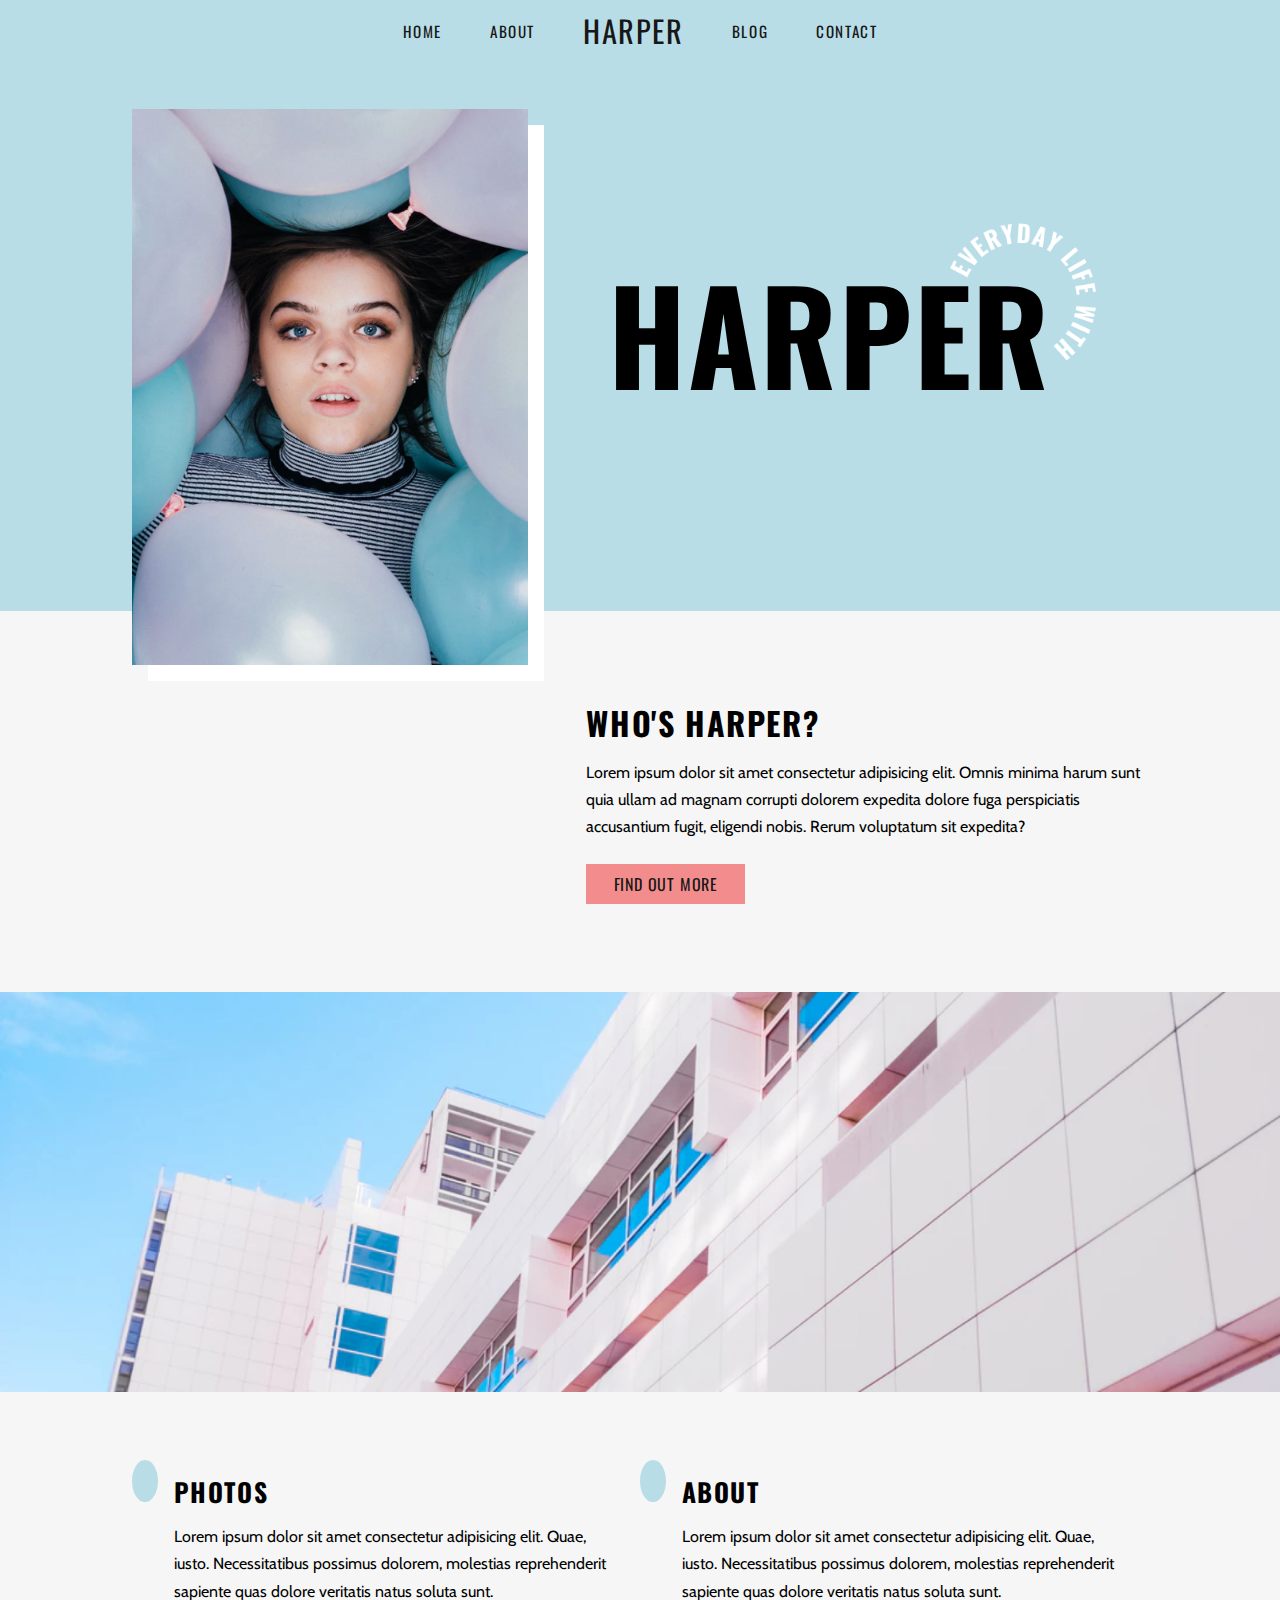
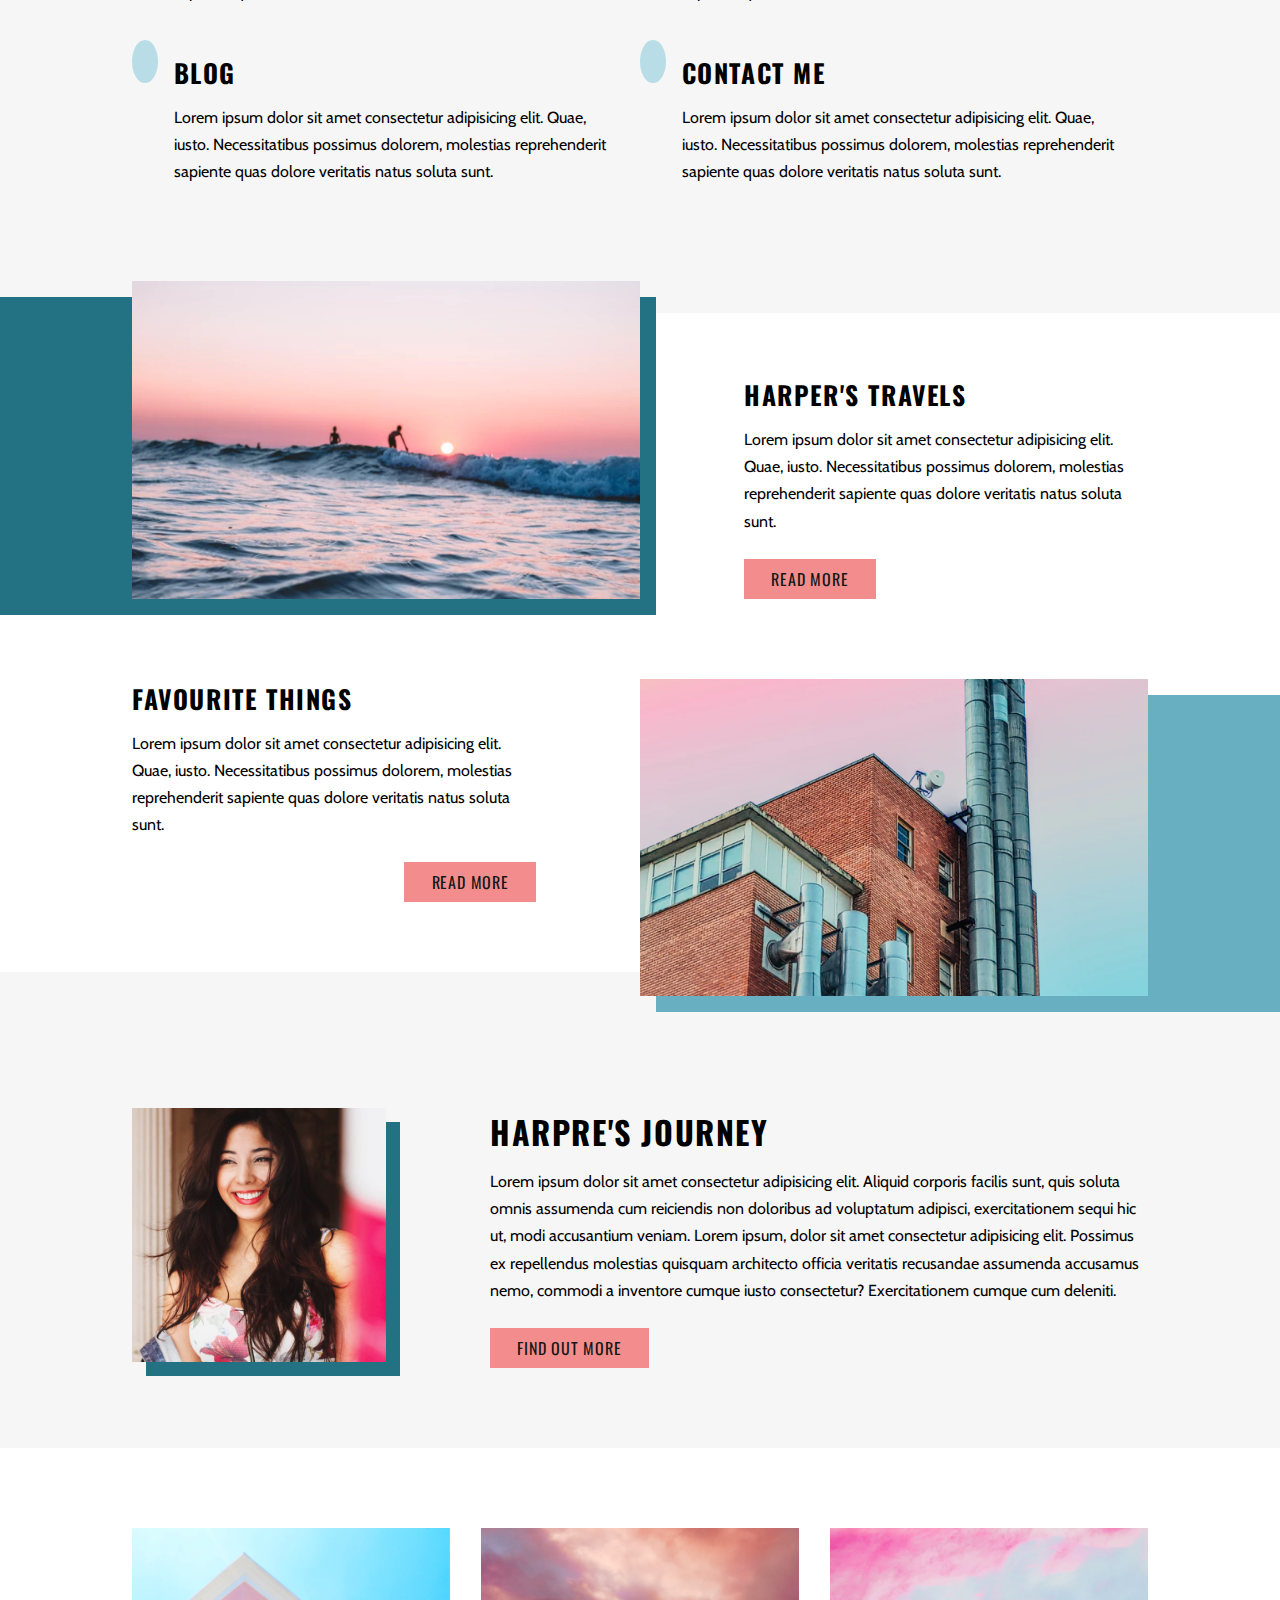
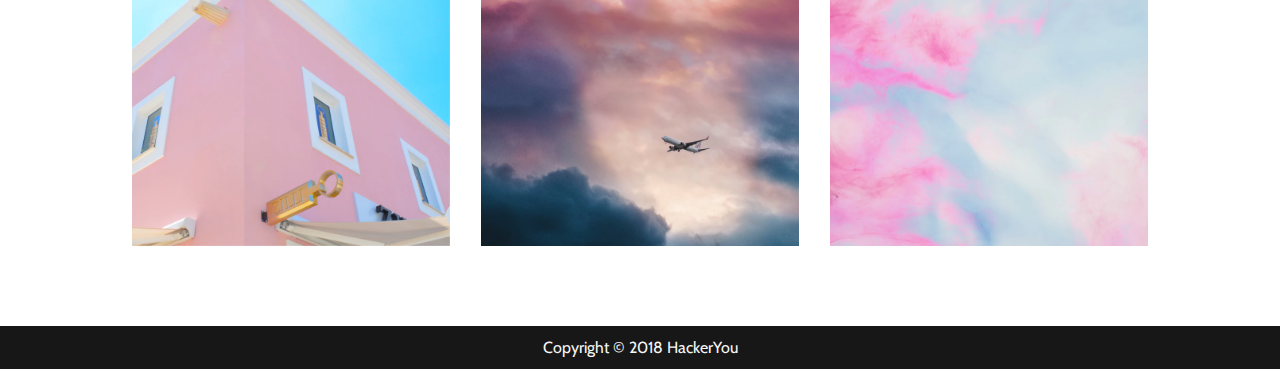
<file: index.html>
<!DOCTYPE html>
<html lang="en">
	<head>
		<meta charset="UTF-8" />
		<meta name="viewport" content="width=device-width, initial-scale=1.0" />
		<meta http-equiv="X-UA-Compatible" content="ie=edge" />
		<link
			href="https://fonts.googleapis.com/css?family=Cabin|Oswald:700&display=swap"
			rel="stylesheet"
		/>

		<link
			rel="stylesheet"
			href="https://cdnjs.cloudflare.com/ajax/libs/font-awesome/5.11.2/css/all.css"
			integrity="sha256-46qynGAkLSFpVbEBog43gvNhfrOj+BmwXdxFgVK/Kvc="
			crossorigin="anonymous"
		/>

		<link rel="stylesheet" href="styles/style.css" />

		<title>Harper - Home</title>
	</head>
	<body>
		<header>
			<nav class="navBar">
				<div class="wrapper">
					<div><a href="index.html">Home</a></div>
					<div><a href="">About</a></div>
					<div><a href="" class="logo">Harper</a></div>
					<div><a href="blog.html">Blog</a></div>
					<div><a href="contact.html">Contact</a></div>
				</div>
			</nav>

			<section class="hero">
				<div class="wrapper">
					<div class="image">
						<img src="./images/home-image-1.jpg" alt="" />
					</div>
					<div class="content">
						<h1>Harper</h1>
						<img class="circleImg" src="./images/circle-text.png" alt="" />
					</div>
				</div>
			</section>

			<section class="overview">
				<div class="wrapper">
					<div class="content">
						<h2>Who's Harper?</h2>
						<p>
							Lorem ipsum dolor sit amet consectetur adipisicing elit. Omnis
							minima harum sunt quia ullam ad magnam corrupti dolorem expedita
							dolore fuga perspiciatis accusantium fugit, eligendi nobis. Rerum
							voluptatum sit expedita?
						</p>
						<a class="button" href="">Find Out More</a>
					</div>
				</div>
			</section>
		</header>

		<main>
			<section class="imageBanner">
				<img src="images/home-image-2.jpg" alt="" />
			</section>

			<section class="featureGrid">
				<div class="wrapper">
					<div class="feature">
						<div class="icon">
							<i class="fas fa-image"></i>
						</div>
						<div class="content">
							<h3>Photos</h3>
							<p>
								Lorem ipsum dolor sit amet consectetur adipisicing elit. Quae,
								iusto. Necessitatibus possimus dolorem, molestias reprehenderit
								sapiente quas dolore veritatis natus soluta sunt.
							</p>
						</div>
					</div>

					<div class="feature">
						<div class="icon">
							<i class="fas fa-user"></i>
						</div>
						<div class="content">
							<h3>About</h3>
							<p>
								Lorem ipsum dolor sit amet consectetur adipisicing elit. Quae,
								iusto. Necessitatibus possimus dolorem, molestias reprehenderit
								sapiente quas dolore veritatis natus soluta sunt.
							</p>
						</div>
					</div>

					<div class="feature">
						<div class="icon">
							<i class="fas fa-desktop"></i>
						</div>
						<div class="content">
							<h3>Blog</h3>
							<p>
								Lorem ipsum dolor sit amet consectetur adipisicing elit. Quae,
								iusto. Necessitatibus possimus dolorem, molestias reprehenderit
								sapiente quas dolore veritatis natus soluta sunt.
							</p>
						</div>
					</div>

					<div class="feature">
						<div class="icon">
							<i class="fas fa-phone"></i>
						</div>
						<div class="content">
							<h3>Contact Me</h3>
							<p>
								Lorem ipsum dolor sit amet consectetur adipisicing elit. Quae,
								iusto. Necessitatibus possimus dolorem, molestias reprehenderit
								sapiente quas dolore veritatis natus soluta sunt.
							</p>
						</div>
					</div>
				</div>
			</section>

			<section class="spotlights">
				<div class="wrapper">
					<div class="spotlight spotlightRight">
						<div class="image">
							<img src="./images/home-image-3.jpg" alt="" />
						</div>
						<div class="content">
							<h3>Harper's Travels</h3>
							<p>
								Lorem ipsum dolor sit amet consectetur adipisicing elit. Quae,
								iusto. Necessitatibus possimus dolorem, molestias reprehenderit
								sapiente quas dolore veritatis natus soluta sunt.
							</p>
							<a class="button" href="">Read More</a>
						</div>
					</div>

					<div class="spotlight spotlightLeft">
						<div class="image">
							<img src="./images/home-image-4.jpg" alt="" />
						</div>

						<div class="content">
							<h3>Favourite Things</h3>
							<p>
								Lorem ipsum dolor sit amet consectetur adipisicing elit. Quae,
								iusto. Necessitatibus possimus dolorem, molestias reprehenderit
								sapiente quas dolore veritatis natus soluta sunt.
							</p>
							<a class="button" href="">Read More</a>
						</div>
					</div>
				</div>
			</section>

			<section class="journey">
				<div class="wrapper">
					<div class="image">
						<img src="./images/home-image-5.jpg" alt="" />
					</div>

					<div class="content">
						<h2>Harpre's Journey</h2>
						<p>
							Lorem ipsum dolor sit amet consectetur adipisicing elit. Aliquid
							corporis facilis sunt, quis soluta omnis assumenda cum reiciendis
							non doloribus ad voluptatum adipisci, exercitationem sequi hic ut,
							modi accusantium veniam. Lorem ipsum, dolor sit amet consectetur
							adipisicing elit. Possimus ex repellendus molestias quisquam
							architecto officia veritatis recusandae assumenda accusamus nemo,
							commodi a inventore cumque iusto consectetur? Exercitationem
							cumque cum deleniti.
						</p>
						<a class="button" href="">Find Out More</a>
					</div>
				</div>
			</section>

			<section class="gallery">
				<div class="wrapper">
					<div class="galleryItem">
						<img src="images/home-image-6.jpg" alt="" />
					</div>
					<div class="galleryItem">
						<img src="images/home-image-7.jpg" alt="" />
					</div>
					<div class="galleryItem">
						<img src="images/home-image-8.jpg" alt="" />
					</div>
				</div>
			</section>
		</main>

		<footer class="footer">
			<p>Copyright © 2018 HackerYou</p>
		</footer>
	</body>
</html>
</file>
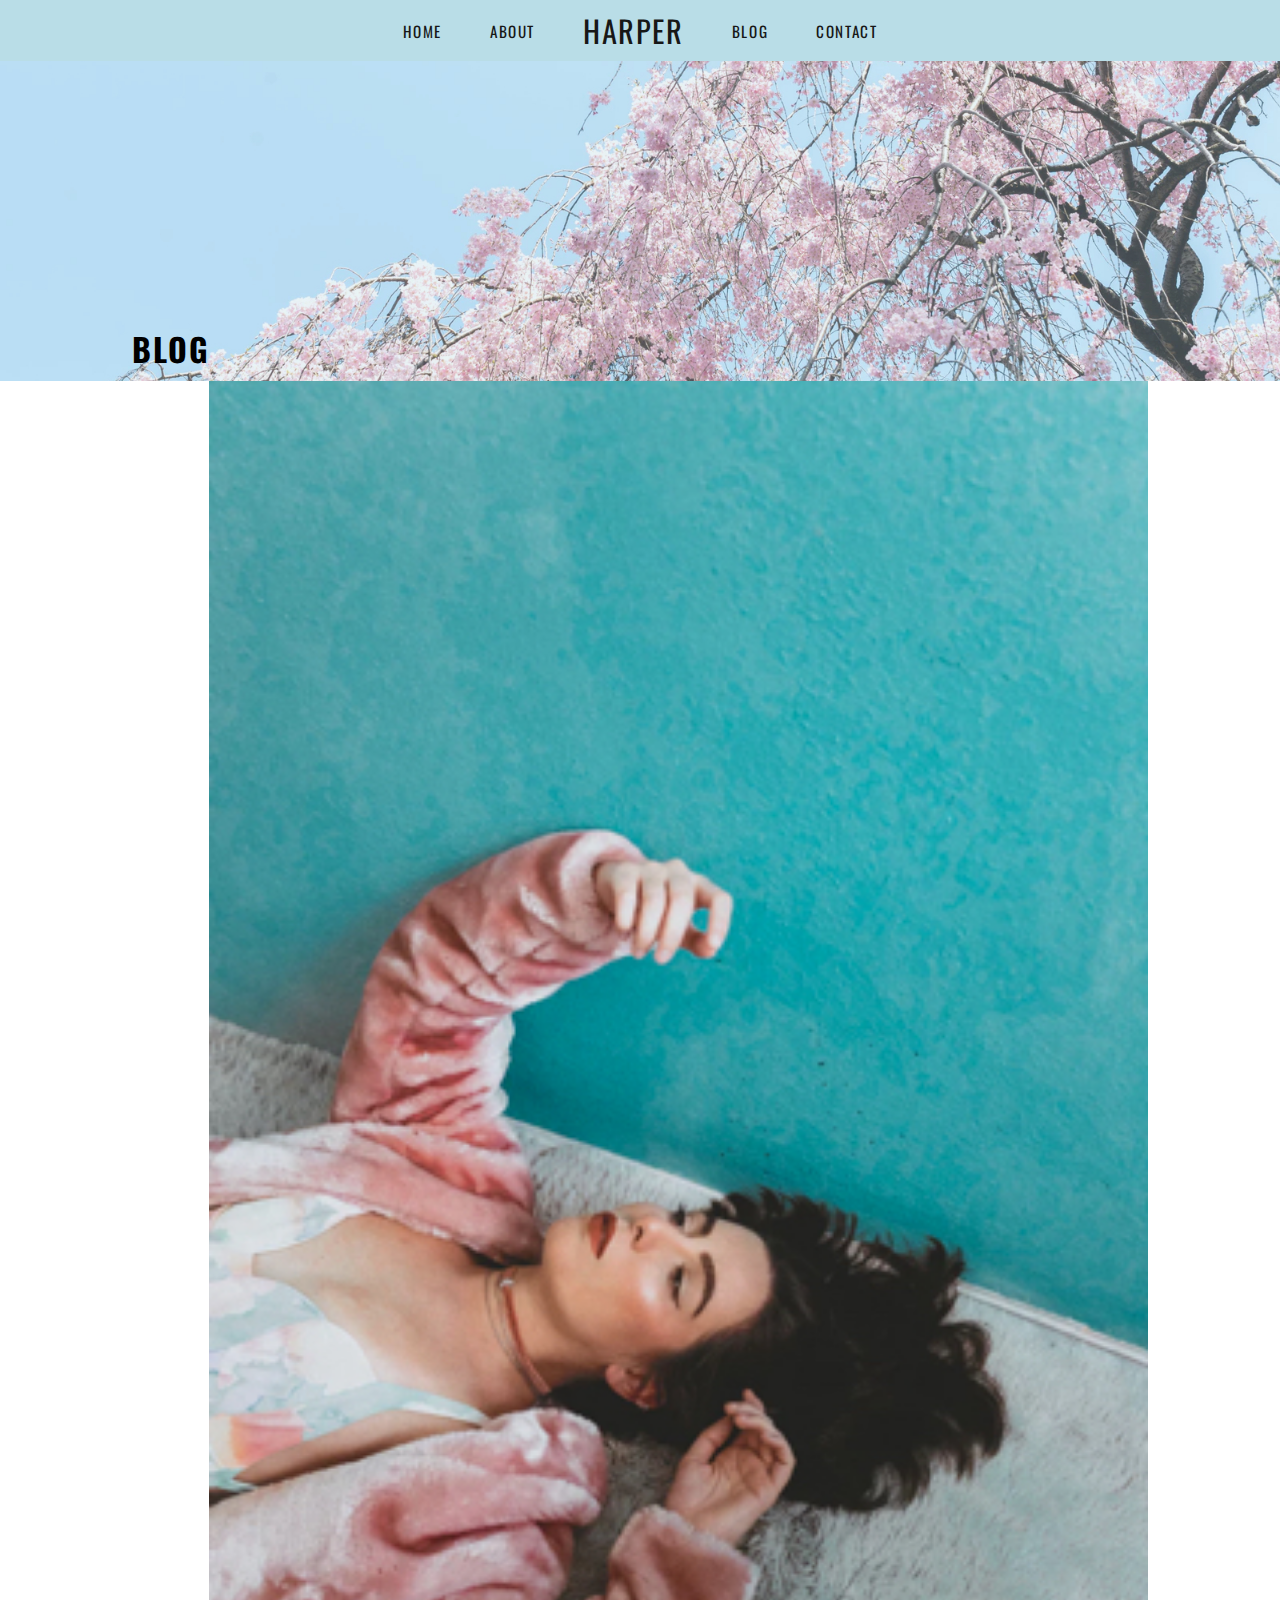
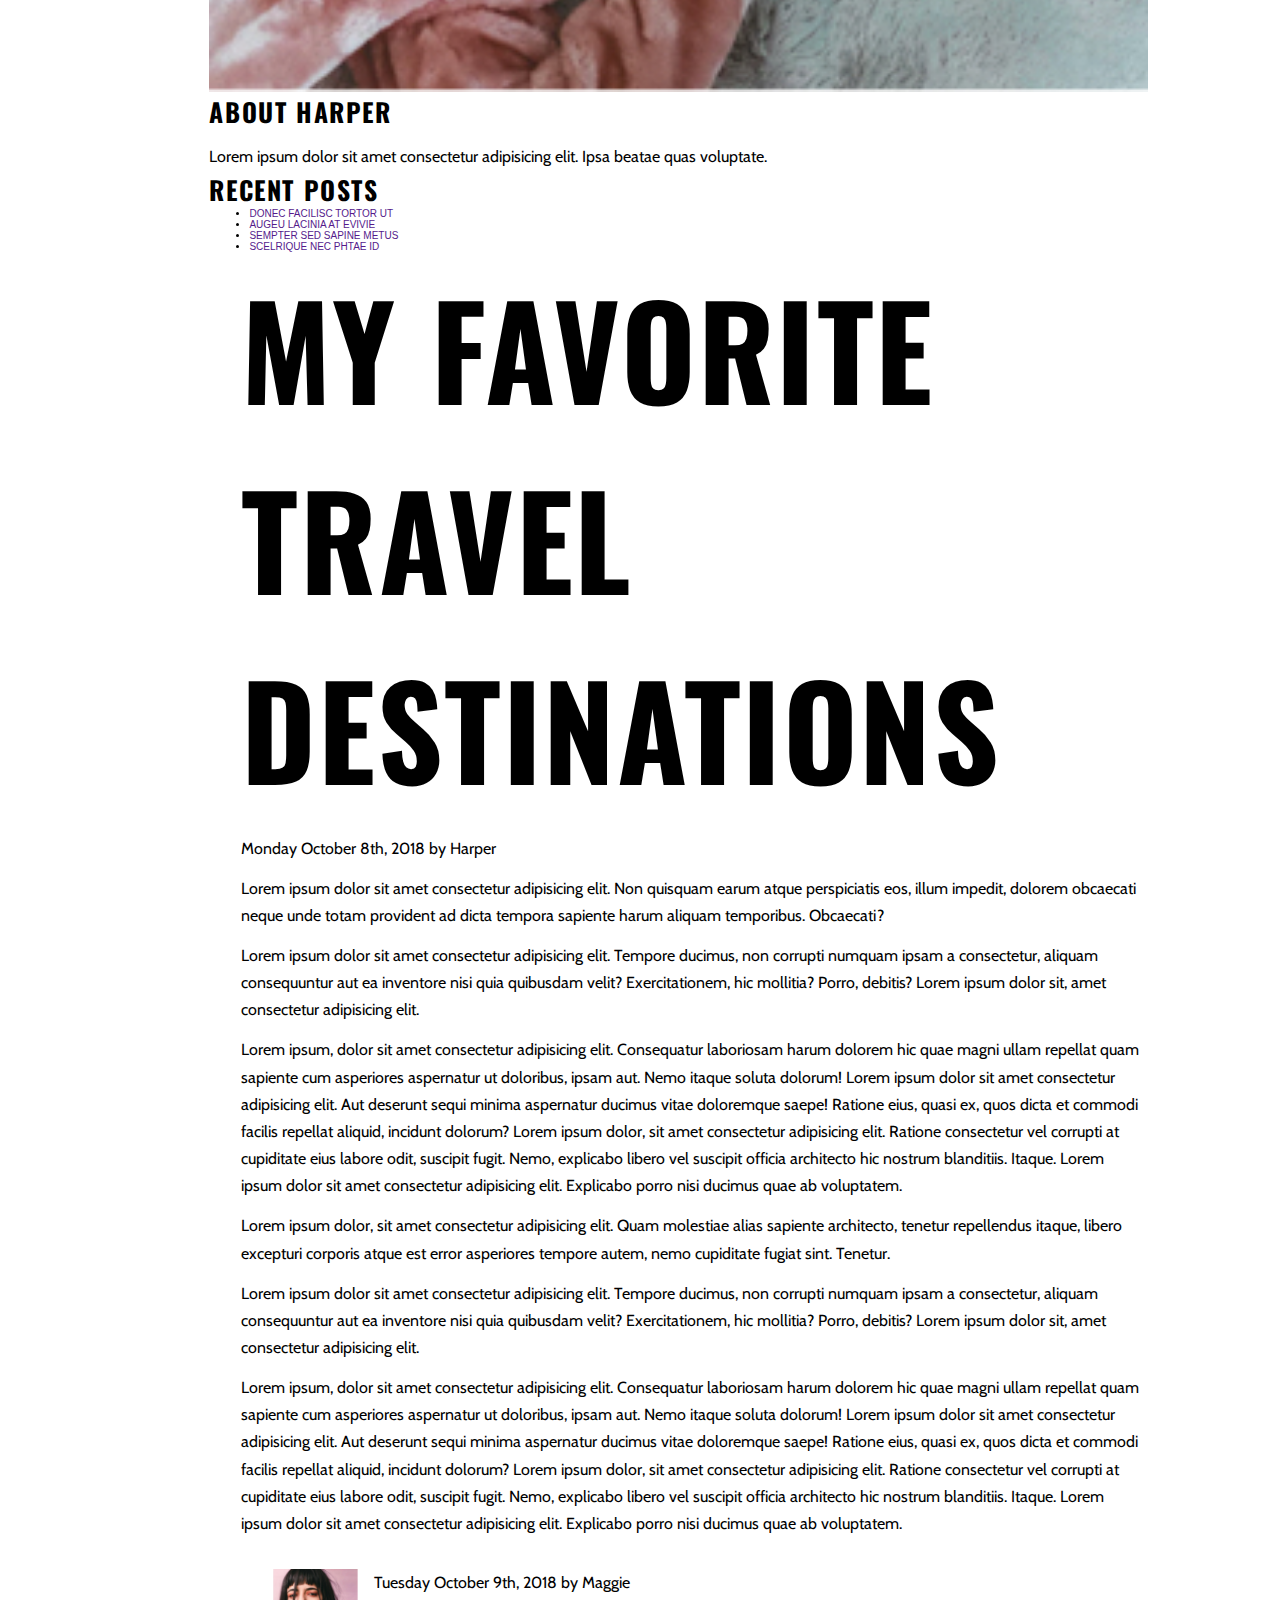
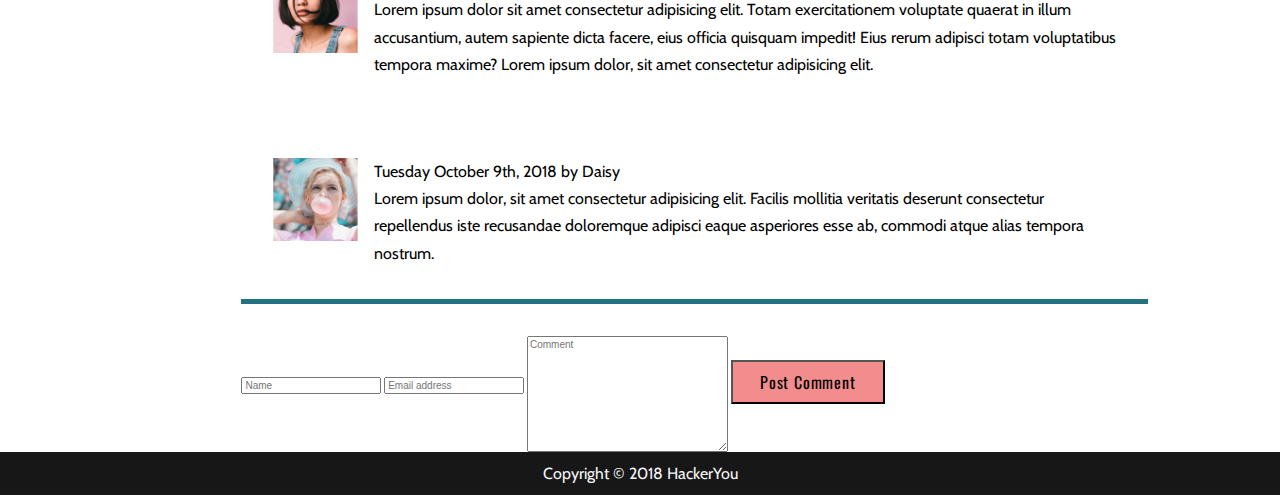
<file: blog.html>
<!DOCTYPE html>
<html lang="en">
	<head>
		<meta charset="UTF-8" />
		<meta name="viewport" content="width=device-width, initial-scale=1.0" />
		<meta http-equiv="X-UA-Compatible" content="ie=edge" />
		<link
			href="https://fonts.googleapis.com/css?family=Cabin|Oswald:700&display=swap"
			rel="stylesheet"
		/>

		<link
			rel="stylesheet"
			href="https://cdnjs.cloudflare.com/ajax/libs/font-awesome/5.11.2/css/all.css"
			integrity="sha256-46qynGAkLSFpVbEBog43gvNhfrOj+BmwXdxFgVK/Kvc="
			crossorigin="anonymous"
		/>

		<link rel="stylesheet" href="styles/style.css" />

		<title>Harper - Blog</title>
	</head>
	<body class="blog">
		<header>
			<nav class="navBar">
				<div class="wrapper">
					<div><a href="index.html">Home</a></div>
					<div><a href="">About</a></div>
					<div><a href="" class="logo">Harper</a></div>
					<div><a href="blog.html">Blog</a></div>
					<div><a href="contact.html">Contact</a></div>
				</div>
			</nav>

			<div class="secondaryHero">
				<img src="images/blog-image-1.jpg" alt="" />
			</div>
		</header>

		<main>
			<div class="wrapper">
				<div class="pageHeader">
					<h2>Blog</h2>
				</div>

				<div class="blogContent">
					<div class="asideContent">
						<div class="author">
							<img src="images/blog-image-2.jpg" alt="" />
							<h3>About Harper</h3>
							<p>
								Lorem ipsum dolor sit amet consectetur adipisicing elit. Ipsa
								beatae quas voluptate.
							</p>
						</div>
						<div class="recentPosts">
							<h3>Recent Posts</h3>
							<ul>
								<li><a href="">Donec facilisc tortor ut</a></li>
								<li><a href="">Augeu lacinia at evivie</a></li>
								<li><a href="">Sempter sed sapine metus</a></li>
								<li><a href="">Scelrique nec phtae id</a></li>
							</ul>
						</div>
					</div>

					<div class="mainContent">
						<div class="post">
							<h1>My Favorite Travel Destinations</h1>
							<p>Monday October 8th, 2018 by Harper</p>
							<p>
								Lorem ipsum dolor sit amet consectetur adipisicing elit. Non
								quisquam earum atque perspiciatis eos, illum impedit, dolorem
								obcaecati neque unde totam provident ad dicta tempora sapiente
								harum aliquam temporibus. Obcaecati?
							</p>

							<p>
								Lorem ipsum dolor sit amet consectetur adipisicing elit. Tempore
								ducimus, non corrupti numquam ipsam a consectetur, aliquam
								consequuntur aut ea inventore nisi quia quibusdam velit?
								Exercitationem, hic mollitia? Porro, debitis? Lorem ipsum dolor
								sit, amet consectetur adipisicing elit.
							</p>

							<p>
								Lorem ipsum, dolor sit amet consectetur adipisicing elit.
								Consequatur laboriosam harum dolorem hic quae magni ullam
								repellat quam sapiente cum asperiores aspernatur ut doloribus,
								ipsam aut. Nemo itaque soluta dolorum! Lorem ipsum dolor sit
								amet consectetur adipisicing elit. Aut deserunt sequi minima
								aspernatur ducimus vitae doloremque saepe! Ratione eius, quasi
								ex, quos dicta et commodi facilis repellat aliquid, incidunt
								dolorum? Lorem ipsum dolor, sit amet consectetur adipisicing
								elit. Ratione consectetur vel corrupti at cupiditate eius labore
								odit, suscipit fugit. Nemo, explicabo libero vel suscipit
								officia architecto hic nostrum blanditiis. Itaque. Lorem ipsum
								dolor sit amet consectetur adipisicing elit. Explicabo porro
								nisi ducimus quae ab voluptatem.
							</p>

							<p>
								Lorem ipsum dolor, sit amet consectetur adipisicing elit. Quam
								molestiae alias sapiente architecto, tenetur repellendus itaque,
								libero excepturi corporis atque est error asperiores tempore
								autem, nemo cupiditate fugiat sint. Tenetur.
							</p>

							<p>
								Lorem ipsum dolor sit amet consectetur adipisicing elit. Tempore
								ducimus, non corrupti numquam ipsam a consectetur, aliquam
								consequuntur aut ea inventore nisi quia quibusdam velit?
								Exercitationem, hic mollitia? Porro, debitis? Lorem ipsum dolor
								sit, amet consectetur adipisicing elit.
							</p>

							<p>
								Lorem ipsum, dolor sit amet consectetur adipisicing elit.
								Consequatur laboriosam harum dolorem hic quae magni ullam
								repellat quam sapiente cum asperiores aspernatur ut doloribus,
								ipsam aut. Nemo itaque soluta dolorum! Lorem ipsum dolor sit
								amet consectetur adipisicing elit. Aut deserunt sequi minima
								aspernatur ducimus vitae doloremque saepe! Ratione eius, quasi
								ex, quos dicta et commodi facilis repellat aliquid, incidunt
								dolorum? Lorem ipsum dolor, sit amet consectetur adipisicing
								elit. Ratione consectetur vel corrupti at cupiditate eius labore
								odit, suscipit fugit. Nemo, explicabo libero vel suscipit
								officia architecto hic nostrum blanditiis. Itaque. Lorem ipsum
								dolor sit amet consectetur adipisicing elit. Explicabo porro
								nisi ducimus quae ab voluptatem.
							</p>
						</div>
						<div class="comments">
							<div class="comment">
								<div class="userAvatar">
									<img src="images/blog-image-3.jpg" alt="" />
								</div>
								<div class="commentContent">
									<p>Tuesday October 9th, 2018 by Maggie</p>
									<p>
										Lorem ipsum dolor sit amet consectetur adipisicing elit.
										Totam exercitationem voluptate quaerat in illum accusantium,
										autem sapiente dicta facere, eius officia quisquam impedit!
										Eius rerum adipisci totam voluptatibus tempora maxime? Lorem
										ipsum dolor, sit amet consectetur adipisicing elit.
									</p>
								</div>
							</div>

							<div class="comment">
								<div class="userAvatar">
									<img src="images/blog-image-4.jpg" alt="" />
								</div>
								<div class="commentContent">
									<p>Tuesday October 9th, 2018 by Daisy</p>
									<p>
										Lorem ipsum dolor, sit amet consectetur adipisicing elit.
										Facilis mollitia veritatis deserunt consectetur repellendus
										iste recusandae doloremque adipisci eaque asperiores esse
										ab, commodi atque alias tempora nostrum.
									</p>
								</div>
							</div>
						</div>
						<form action="" class="commentForm">
							<input id="name" type="text" placeholder="Name" />
							<input id="email" type="email" placeholder="Email address" />
							<textarea
								name=""
								id="comment"
								cols="30"
								rows="10"
								placeholder="Comment"
							></textarea>
							<button id="submit" class="button">Post Comment</button>
						</form>
					</div>
				</div>
			</div>
		</main>

		<footer class="footer">
			<p>Copyright © 2018 HackerYou</p>
		</footer>
	</body>
</html>
</file>
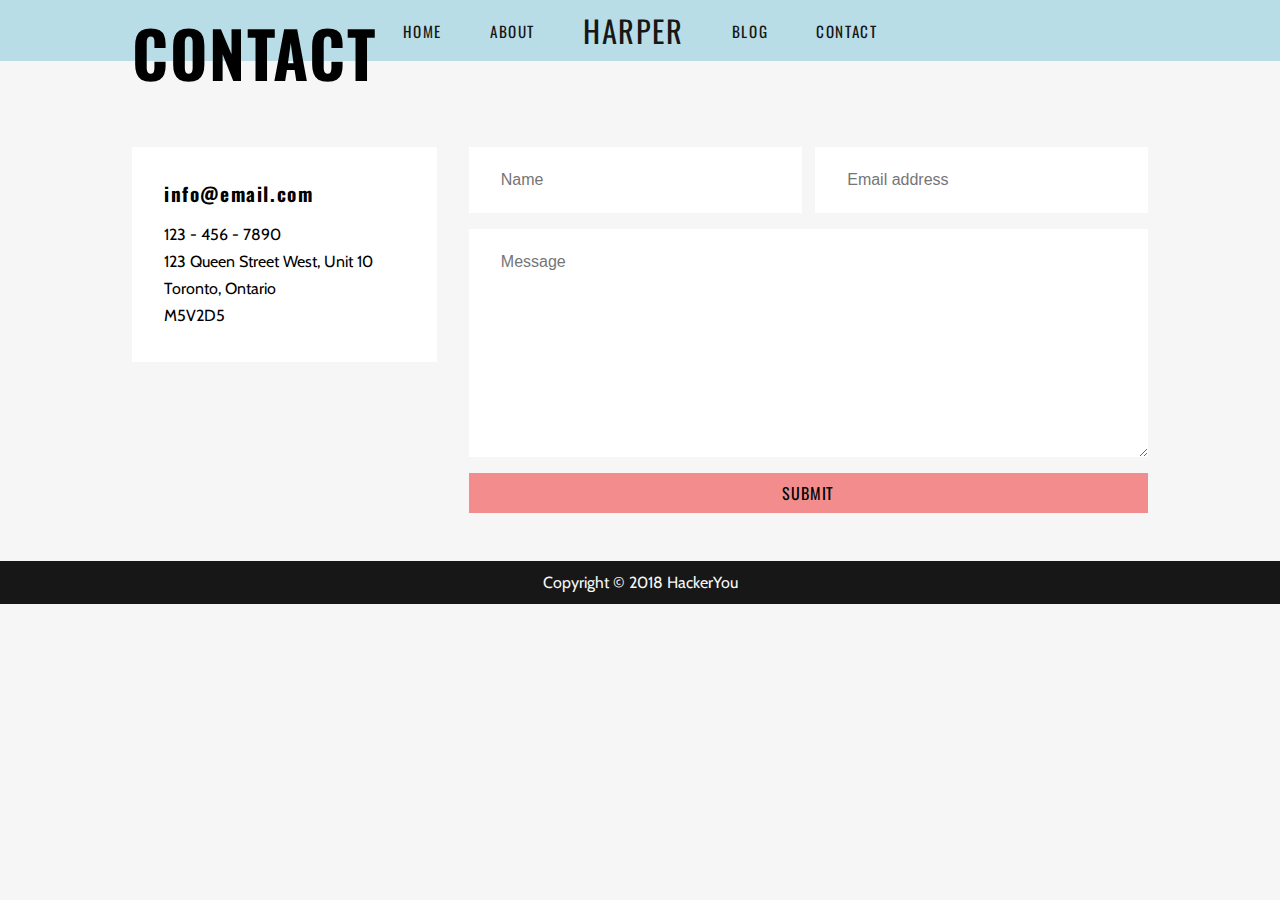
<file: contact.html>
<!DOCTYPE html>
<html lang="en">
	<head>
		<meta charset="UTF-8" />
		<meta name="viewport" content="width=device-width, initial-scale=1.0" />
		<meta http-equiv="X-UA-Compatible" content="ie=edge" />
		<link
			href="https://fonts.googleapis.com/css?family=Cabin|Oswald:700&display=swap"
			rel="stylesheet"
		/>

		<link
			rel="stylesheet"
			href="https://cdnjs.cloudflare.com/ajax/libs/font-awesome/5.11.2/css/all.css"
			integrity="sha256-46qynGAkLSFpVbEBog43gvNhfrOj+BmwXdxFgVK/Kvc="
			crossorigin="anonymous"
		/>

		<link rel="stylesheet" href="styles/style.css" />

		<title>Harper - Contact</title>
	</head>
	<body class="twoColumn contact">
		<header>
			<nav class="navBar">
				<div class="wrapper">
					<div><a href="index.html">Home</a></div>
					<div><a href="">About</a></div>
					<div><a href="" class="logo">Harper</a></div>
					<div><a href="blog.html">Blog</a></div>
					<div><a href="contact.html">Contact</a></div>
				</div>
			</nav>

			<div class="secondaryHero"></div>
		</header>

		<main>
			<div class="wrapper">
				<div class="pageHeader">
					<h2>Contact</h2>
				</div>

				<div class="pageContent">
					<div class="asideContent">
						<div class="asideItem">
							<h3>info@email.com</h3>
							<ul>
								<li>123 - 456 - 7890</li>
								<li>123 Queen Street West, Unit 10</li>
								<li>Toronto, Ontario</li>
								<li>M5V2D5</li>
							</ul>
						</div>
					</div>

					<div class="mainContent">
						<form action="" class="form">
							<input id="name" type="text" placeholder="Name" />
							<input id="email" type="email" placeholder="Email address" />
							<textarea
								name=""
								id="message"
								cols="30"
								rows="10"
								placeholder="Message"
							></textarea>
							<button id="submit" class="button">Submit</button>
						</form>
					</div>
				</div>
			</div>
		</main>

		<footer class="footer">
			<p>Copyright © 2018 HackerYou</p>
		</footer>
	</body>
</html>
</file>
<file: styles/style.css>
/*
0 - 600px:      Phone
600 - 900px:    Tablet portrait
900 - 1200px:   Tablet landscape
[1200 - 1800] is where our normal styles apply
1800px + :      Big desktop

$breakpoint arguement choices:
- phone
- tab-port
- tab-land
- big-desktop

ORDER: Base + typography > general layout + grid > page layout > components

1em = 16px
*/
article,
aside,
details,
figcaption,
figure,
footer,
header,
hgroup,
nav,
section,
summary {
  display: block;
}

audio,
canvas,
video {
  display: inline-block;
}

audio:not([controls]) {
  display: none;
  height: 0;
}

[hidden] {
  display: none;
}

html {
  font-family: sans-serif;
  -webkit-text-size-adjust: 100%;
  -ms-text-size-adjust: 100%;
}

a:focus {
  outline: thin dotted;
}

a:active,
a:hover {
  outline: 0;
}

h1 {
  font-size: 2em;
}

abbr[title] {
  border-bottom: 1px dotted;
}

b,
strong {
  font-weight: 700;
}

dfn {
  font-style: italic;
}

mark {
  background: #ff0;
  color: #000;
}

code,
kbd,
pre,
samp {
  font-family: monospace, serif;
  font-size: 1em;
}

pre {
  white-space: pre-wrap;
  word-wrap: break-word;
}

q {
  quotes: \201c \201d \2018 \2019;
}

small {
  font-size: 80%;
}

sub,
sup {
  font-size: 75%;
  line-height: 0;
  position: relative;
  vertical-align: baseline;
}

sup {
  top: -0.5em;
}

sub {
  bottom: -0.25em;
}

img {
  border: 0;
}

svg:not(:root) {
  overflow: hidden;
}

fieldset {
  border: 1px solid silver;
  margin: 0 2px;
  padding: 0.35em 0.625em 0.75em;
}

button,
input,
select,
textarea {
  font-family: inherit;
  font-size: 100%;
  margin: 0;
}

button,
input {
  line-height: normal;
}

button, html input[type=button], input[type=reset], input[type=submit] {
  -webkit-appearance: button;
  cursor: pointer;
}

button[disabled],
input[disabled] {
  cursor: default;
}

input[type='checkbox'],
input[type='radio'] {
  -webkit-box-sizing: border-box;
          box-sizing: border-box;
  padding: 0;
}

input[type='search'] {
  -webkit-appearance: textfield;
  -webkit-box-sizing: content-box;
  box-sizing: content-box;
}

input[type='search']::-webkit-search-cancel-button,
input[type='search']::-webkit-search-decoration {
  -webkit-appearance: none;
}

textarea {
  overflow: auto;
  vertical-align: top;
}

table {
  border-collapse: collapse;
  border-spacing: 0;
}

* {
  margin: 0;
}

legend,
button::-moz-focus-inner,
input::-moz-focus-inner {
  border: 0;
  padding: 0;
}

* {
  -webkit-box-sizing: border-box;
  box-sizing: border-box;
}

html {
  overflow-x: hidden;
}

.visuallyHidden:not(:focus):not(:active) {
  position: absolute;
  width: 1px;
  height: 1px;
  margin: -1px;
  border: 0;
  padding: 0;
  white-space: nowrap;
  -webkit-clip-path: inset(100%);
          clip-path: inset(100%);
  clip: rect(0 0 0);
  overflow: hidden;
}

body {
  font-size: 62.5%;
  font-smoothing: antialiased;
  overflow-x: hidden;
}

a {
  text-transform: uppercase;
  text-decoration: none;
}

p {
  font-family: "Cabin", sans-serif;
  font-size: 1rem;
  line-height: 1.7rem;
  margin-top: 0.8rem;
}

h1 {
  font-family: "Oswald", sans-serif;
  font-size: 8rem;
  letter-spacing: 0.1rem;
  text-transform: uppercase;
}

h2 {
  font-family: "Oswald", sans-serif;
  font-size: 2rem;
  letter-spacing: 0.1rem;
  text-transform: uppercase;
}

h3 {
  font-family: "Oswald", sans-serif;
  font-size: 1.6rem;
  letter-spacing: 0.1rem;
  text-transform: uppercase;
}

img {
  width: 100%;
  display: block;
}

.wrapper {
  max-width: 1080px;
  margin: 0 auto;
  padding: 0 2rem;
  display: -webkit-box;
  display: -ms-flexbox;
  display: flex;
}

.button {
  font-family: "Oswald", sans-serif;
  font-size: 1rem;
  letter-spacing: 0.05rem;
  padding: 0.5rem 1.7rem;
  margin-top: 1.5rem;
  background-color: #f38d8d;
  display: inline-block;
  -webkit-transition: all 0.3s;
  transition: all 0.3s;
}

.button:link, .button:visited, .button:focus {
  color: #171717;
}

.button:hover {
  background-color: #f38d8d;
  color: #f6f6f6;
}

.form {
  display: -webkit-box;
  display: -ms-flexbox;
  display: flex;
  -ms-flex-wrap: wrap;
      flex-wrap: wrap;
  -webkit-box-pack: justify;
      -ms-flex-pack: justify;
          justify-content: space-between;
}

.form input,
.form textarea {
  margin-bottom: 1rem;
  border: none;
  padding: 1.5rem 2rem;
  font-size: 1rem;
}

.form #name,
.form #email {
  -webkit-box-flex: 0;
      -ms-flex: 0 0 49%;
          flex: 0 0 49%;
}

.form #message,
.form #submit {
  -webkit-box-flex: 0;
      -ms-flex: 0 0 100%;
          flex: 0 0 100%;
}

.form #submit {
  margin: 0;
  border: none;
  text-transform: uppercase;
}

.comments {
  margin-bottom: 2rem;
}

.comment {
  background-color: #fff;
  padding: 2rem;
  display: -webkit-box;
  display: -ms-flexbox;
  display: flex;
}

.comment p {
  margin: 0;
}

.comment:not(:last-of-type) {
  margin-bottom: 1rem;
}

.comment:last-child {
  border-bottom: 5px solid #227284;
}

.userAvatar {
  -webkit-box-flex: 0;
      -ms-flex: 0 0 10%;
          flex: 0 0 10%;
}

.commentContent {
  margin-left: 1rem;
}

.navBar {
  background-color: #b9dde7;
  padding: 0.5rem 0;
}

.navBar .wrapper {
  display: -webkit-box;
  display: -ms-flexbox;
  display: flex;
  -webkit-box-pack: center;
      -ms-flex-pack: center;
          justify-content: center;
  -webkit-box-align: center;
      -ms-flex-align: center;
          align-items: center;
}

.navBar .logo {
  font-size: 1.9rem;
}

.navBar a {
  font-family: "Oswald", sans-serif;
  font-size: 0.95rem;
  letter-spacing: 0.1rem;
  text-decoration: none;
  text-transform: uppercase;
  margin: 0 1.5rem;
  -webkit-transition: all 0.3s;
  transition: all 0.3s;
}

.navBar a:link, .navBar a:visited, .navBar a:focus {
  color: #171717;
}

.navBar a:hover {
  color: #f6f6f6;
}

footer {
  background-color: #171717;
  color: #f6f6f6;
  text-align: center;
  padding: 0.5rem 0;
}

footer p {
  margin-top: 0;
  text-align: center;
}

.hero {
  background-color: #b9dde7;
  padding-top: 2rem;
  height: 550px;
}

@media only screen and (max-width: 1000px) {
  .hero .wrapper {
    -webkit-box-orient: vertical;
    -webkit-box-direction: normal;
        -ms-flex-direction: column;
            flex-direction: column;
    -webkit-box-pack: center;
        -ms-flex-pack: center;
            justify-content: center;
  }
}

.hero .image {
  margin-top: 1rem;
  width: 39%;
}

.hero .image img {
  -webkit-box-shadow: 16px 16px white;
          box-shadow: 16px 16px white;
}

@media only screen and (max-width: 1000px) {
  .hero .image {
    width: 60%;
    margin: 0 auto;
  }
}

@media only screen and (max-width: 650px) {
  .hero .image {
    width: 70%;
  }
}

@media only screen and (max-width: 425px) {
  .hero .image {
    width: 80%;
  }
}

.hero .content {
  margin-left: 5rem;
  padding-top: 9rem;
  position: relative;
}

@media only screen and (max-width: 650px) {
  .hero .content h1 {
    font-size: 6rem;
  }
}

@media only screen and (max-width: 425px) {
  .hero .content h1 {
    font-size: 4.5rem;
  }
}

@media only screen and (max-width: 1000px) {
  .hero .content {
    margin: 0 auto -4rem auto;
    padding-top: 4rem;
    text-align: center;
    width: -webkit-fit-content;
    width: -moz-fit-content;
    width: fit-content;
  }
}

@media only screen and (max-width: 650px) {
  .hero .content {
    margin: 0 auto -3.2rem auto;
  }
}

@media only screen and (max-width: 425px) {
  .hero .content {
    margin-bottom: -2.5rem;
  }
}

@media only screen and (max-width: 1000px) {
  .hero {
    height: auto;
  }
}

.circleImg {
  width: 33%;
  height: auto;
  position: absolute;
  right: -45px;
  top: 130px;
}

@media only screen and (max-width: 1000px) {
  .circleImg {
    width: 28%;
    right: -38px;
    top: 58px;
  }
}

@media only screen and (max-width: 650px) {
  .circleImg {
    right: -25px;
    top: 62px;
  }
}

@media only screen and (max-width: 425px) {
  .circleImg {
    right: -20px;
    top: 60px;
  }
}

.overview {
  background-color: #f6f6f6;
  padding: 5.5rem 0;
}

.overview .wrapper {
  -webkit-box-pack: end;
      -ms-flex-pack: end;
          justify-content: flex-end;
}

.overview .content {
  width: 60%;
  padding-left: 3rem;
}

@media only screen and (max-width: 1000px) {
  .overview .content {
    width: auto;
    text-align: center;
    padding-left: 0;
  }
}

@media only screen and (max-width: 1000px) {
  .overview {
    padding: 8rem 0;
  }
}

.featureGrid {
  padding: 5rem 0;
  background-color: #f6f6f6;
}

.featureGrid .wrapper {
  -ms-flex-wrap: wrap;
      flex-wrap: wrap;
}

@media only screen and (max-width: 650px) {
  .featureGrid .wrapper {
    -webkit-box-orient: vertical;
    -webkit-box-direction: normal;
        -ms-flex-direction: column;
            flex-direction: column;
  }
}

.feature {
  -ms-flex-preferred-size: 50%;
      flex-basis: 50%;
  margin-bottom: 3rem;
  display: -webkit-box;
  display: -ms-flexbox;
  display: flex;
}

.feature i {
  background: #b9dde7;
  padding: 0.8rem;
  border-radius: 50%;
  font-size: 1rem;
}

.feature .content {
  margin: 0 1rem;
}

.spotlights {
  padding: 5rem 0;
}

.spotlights .wrapper {
  -ms-flex-wrap: wrap;
      flex-wrap: wrap;
}

.spotlight {
  display: -webkit-box;
  display: -ms-flexbox;
  display: flex;
  -webkit-box-flex: 0;
      -ms-flex: 0 0 100%;
          flex: 0 0 100%;
}

.spotlight:first-child {
  margin-bottom: 5rem;
}

@media only screen and (max-width: 1000px) {
  .spotlight:first-child {
    margin-bottom: 0;
  }
}

.spotlight .image {
  position: relative;
  -webkit-box-flex: 0;
      -ms-flex: 0 0 50%;
          flex: 0 0 50%;
}

.spotlight .image:after {
  content: ' ';
  position: absolute;
  width: 200%;
  bottom: -16px;
  height: 100%;
  z-index: 1;
}

.spotlight .image img {
  position: relative;
  z-index: 2;
}

@media only screen and (max-width: 1000px) {
  .spotlight .image {
    width: 80%;
    margin: 0 auto;
    -webkit-box-flex: 0;
        -ms-flex: 0;
            flex: 0;
  }
}

@media only screen and (max-width: 425px) {
  .spotlight .image {
    width: 100%;
  }
}

@media only screen and (max-width: 1000px) {
  .spotlight .content {
    padding-top: 4.5rem;
  }
}

@media only screen and (max-width: 1000px) {
  .spotlight {
    -webkit-box-orient: vertical;
    -webkit-box-direction: normal;
        -ms-flex-direction: column;
            flex-direction: column;
  }
}

.spotlightRight {
  margin-top: -7rem;
  -webkit-box-align: end;
      -ms-flex-align: end;
          align-items: flex-end;
}

.spotlightRight .image:after {
  right: -16px;
  background-color: #227284;
}

.spotlightRight .content {
  margin-left: 6.5rem;
}

@media only screen and (max-width: 1000px) {
  .spotlightRight .content {
    margin: 0;
    text-align: left;
  }
}

.spotlightLeft {
  -webkit-box-orient: horizontal;
  -webkit-box-direction: reverse;
      -ms-flex-direction: row-reverse;
          flex-direction: row-reverse;
  margin-bottom: -6.5rem;
}

.spotlightLeft .image:after {
  left: 16px;
  background-color: #68b0c1;
}

.spotlightLeft .content {
  margin-right: 6.5rem;
}

.spotlightLeft .content a {
  float: right;
}

@media only screen and (max-width: 1000px) {
  .spotlightLeft .content a {
    float: none;
  }
}

@media only screen and (max-width: 1000px) {
  .spotlightLeft .content {
    margin: 0;
    padding-bottom: 4.5rem;
    text-align: right;
  }
}

@media only screen and (max-width: 1000px) {
  .spotlightLeft {
    -webkit-box-orient: vertical;
    -webkit-box-direction: reverse;
        -ms-flex-direction: column-reverse;
            flex-direction: column-reverse;
  }
}

.journey {
  padding: 5rem 0;
  background-color: #f6f6f6;
}

.journey .wrapper {
  padding-top: 3.5rem;
}

@media only screen and (max-width: 768px) {
  .journey .wrapper {
    -webkit-box-orient: vertical;
    -webkit-box-direction: reverse;
        -ms-flex-direction: column-reverse;
            flex-direction: column-reverse;
  }
}

.journey .image {
  -webkit-box-flex: 0;
      -ms-flex: 0 0 25%;
          flex: 0 0 25%;
}

.journey .image img {
  -webkit-box-shadow: 14px 14px #227284;
          box-shadow: 14px 14px #227284;
}

@media only screen and (max-width: 768px) {
  .journey .image img {
    width: 60%;
    margin: 0 auto;
  }
}

@media only screen and (max-width: 425px) {
  .journey .image img {
    width: 80%;
  }
}

.journey .content {
  margin-left: 6.5rem;
}

@media only screen and (max-width: 768px) {
  .journey .content {
    margin-bottom: 4rem;
    margin-left: 0;
    text-align: center;
  }
}

.gallery {
  padding: 5rem 0;
}

.gallery .wrapper {
  -webkit-box-pack: justify;
      -ms-flex-pack: justify;
          justify-content: space-between;
}

@media only screen and (max-width: 650px) {
  .gallery .wrapper {
    -webkit-box-orient: vertical;
    -webkit-box-direction: normal;
        -ms-flex-direction: column;
            flex-direction: column;
  }
}

.galleryItem {
  width: 31.3%;
}

@media only screen and (max-width: 650px) {
  .galleryItem {
    width: 80%;
    margin: 0 auto;
  }
  .galleryItem:not(:last-child) {
    margin-bottom: 1rem;
  }
}

@media only screen and (max-width: 425px) {
  .galleryItem {
    width: 100%;
  }
}

.twoColumn {
  background-color: #f6f6f6;
}

.twoColumn h1 {
  font-size: 1.6rem;
}

.twoColumn h2 {
  font-size: 4rem;
}

.twoColumn h3 {
  font-size: 1.2rem;
}

.twoColumn main .wrapper {
  display: block;
}

.pageHeader {
  margin-top: -3.5rem;
}

.pageContent {
  padding: 3rem 0;
  display: -webkit-box;
  display: -ms-flexbox;
  display: flex;
}

.mainContent {
  margin-left: 2rem;
}

.mainItem {
  background-color: #fff;
  padding: 2rem;
  margin-bottom: 2rem;
}

.mainItem:first-child {
  border-bottom: 5px solid #227284;
}

.asideContent {
  -webkit-box-flex: 0;
      -ms-flex: 0 0 30%;
          flex: 0 0 30%;
}

.asideItem {
  background-color: #fff;
  padding: 2rem;
}

.asideItem img {
  margin-bottom: 1.2rem;
}

.asideItem ul {
  margin-top: 0.8rem;
  padding-left: 1rem;
}

.asideItem ul a {
  font-family: "Cabin", sans-serif;
  font-size: 1rem;
  line-height: 1.7rem;
  margin-top: 0.8rem;
  padding-left: 0.5rem;
  text-transform: none;
}

.asideItem ul a:link, .asideItem ul a:visited, .asideItem ul a:focus {
  color: #171717;
}

.asideItem:not(:last-of-type) {
  margin-bottom: 1rem;
}

.contact .asideItem h3 {
  text-transform: none;
}

.contact .asideItem ul {
  list-style: none;
  padding-left: 0;
}

.contact .asideItem ul li {
  font-family: "Cabin", sans-serif;
  font-size: 1rem;
  line-height: 1.7rem;
}
</file>
